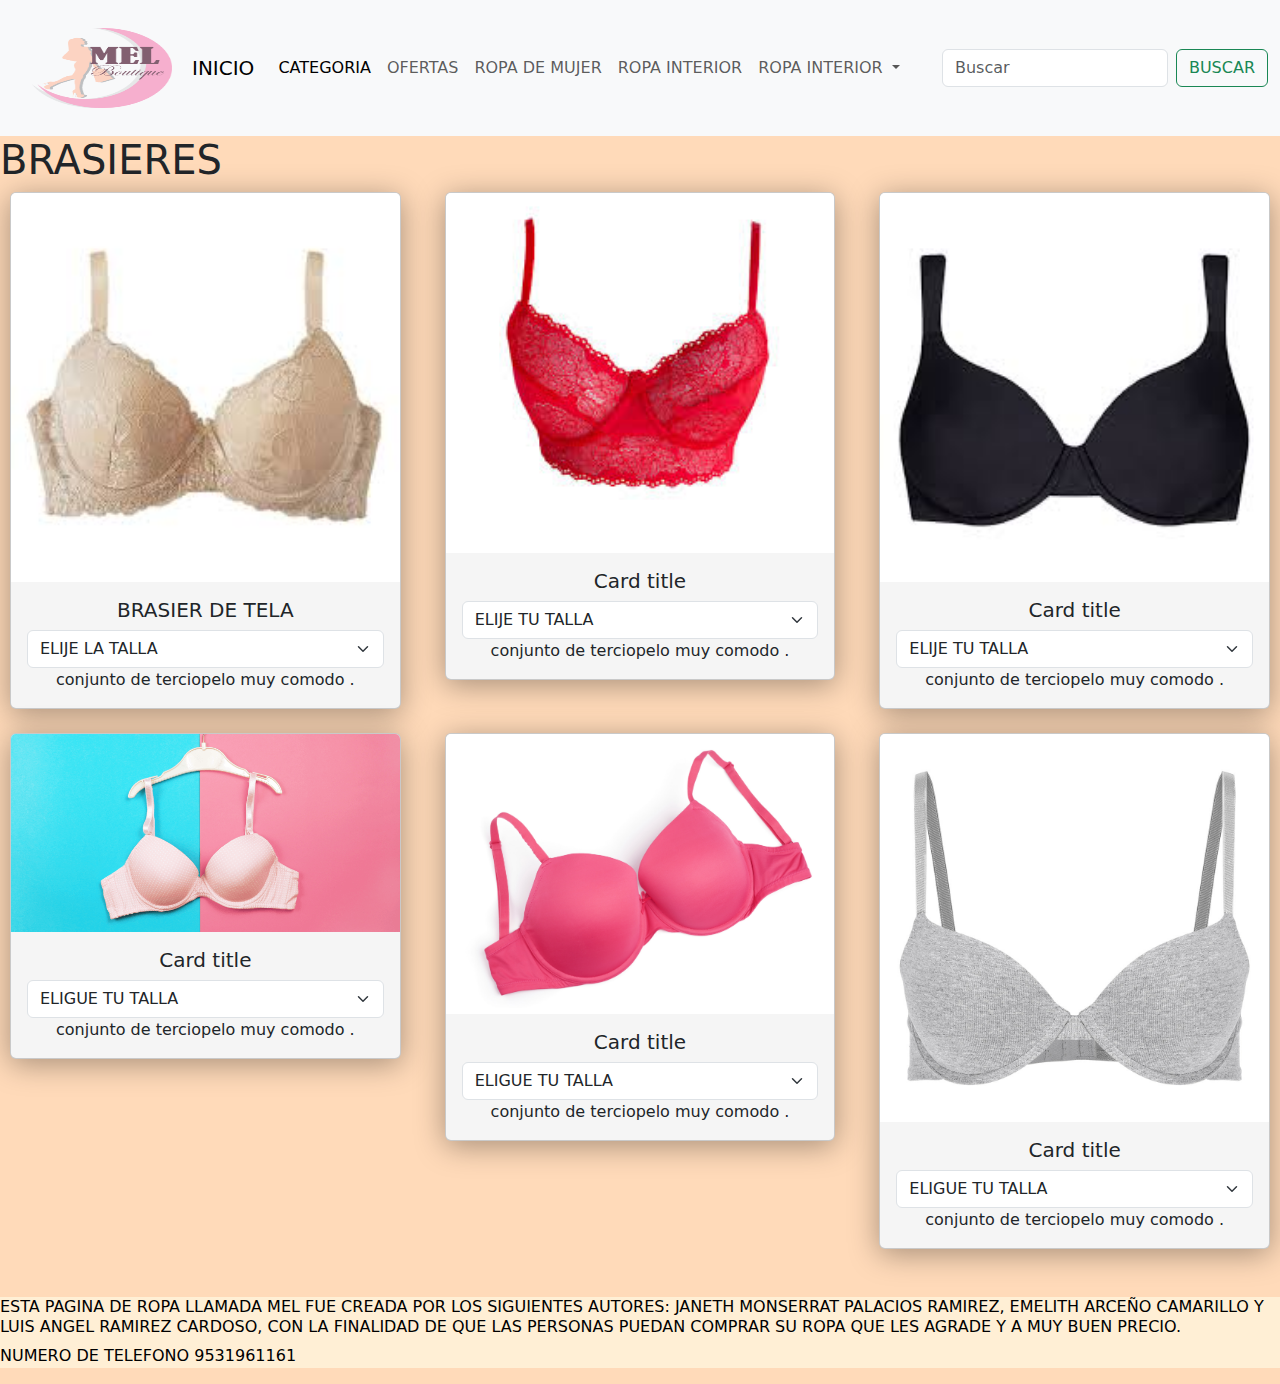
<file: menu/BRASIERES.HTML>
<!DOCTYPE html>
<html>
<head>

  <link rel="stylesheet" type="text/css" href="../css/bootstrap.min.css">
    <link rel="stylesheet" type="text/css" href="../css/estilo.css">

  <meta charset="utf-8">
  <meta name="viewport" content="width=device-width, initial-scale=1">
  <title>proyecto tienda de ropa mujer</title>

</head>
<body style="background-color: peachpuff ;"data-bs-theme="linght">
  <nav class="navbar navbar-expand-lg bg-body-tertiary">
  <div class="container-fluid">
     <img class="logo" src="../imagenes/logo.png">
    <a class="navbar-brand" href="../index.html">INICIO</a>
    <button class="navbar-toggler" type="button" data-bs-toggle="collapse" data-bs-target="#navbarSupportedContent" aria-controls="navbarSupportedContent" aria-expanded="false" aria-label="Toggle navigation">
      <span class="navbar-toggler-icon"></span>
    </button>
    <div class="collapse navbar-collapse" id="navbarSupportedContent">
      <ul class="navbar-nav me-auto mb-2 mb-lg-0">
        <li class="nav-item">
          
         <a class="nav-link active" aria-current="page" href="../menu/categoria.html">CATEGORIA</a>
        </li>
        <li class="nav-item">

          <a class="nav-link" href="../menu/ofertas.html">OFERTAS</a>
        </li>
        <li class="nav-item">
          <a class="nav-link" href="../menu/ropa de mujer.html">ROPA DE MUJER</a>
        </li>
        <li class="nav-item dropdown">
           </li>
        <li class="nav-item">
          <a class="nav-link" href="../menu/ropa interior.html">ROPA INTERIOR</a>
        <li class="nav-item dropdown">
          <a class="nav-link dropdown-toggle" href="menu/BRASIERES" role="button" data-bs-toggle="dropdown" aria-expanded="false">
         ROPA INTERIOR

          </a>
          <ul class="dropdown-menu">
            <li><a class="dropdown-item" href="menu/BRASIERES.html">BRASIERES</a></li>
            <li><a class="dropdown-item" href="menu/ropa-interior.html">CALZONES</a></li>
            <li><hr class="dropdown-divider"></li>
           
          </ul>
        </li>

          <a class="nav-link disabled" aria-disabled="true"></a>
        </li>
      </ul>
      <form class="d-flex" role="Buscar">
        <input class="form-control me-2" type="Buscar" placeholder="Buscar" aria-label="Buscar"/>
        <button class="btn btn-outline-success" type="submit">BUSCAR</button>
      </form>
    </div>
  </div>
</nav>
        

          <a class="nav-link disabled" aria-disabled="true"></a>
        </li>
      </ul>
         </div>
  </div>

  <h1>BRASIERES</h1>

</nav>
<!------------inicio de las imagenes de card------>
<div class="row row-cols-1 row-cols-md-3 g-4">
  <div class="col">
    <div class="card">
      <img src="../imagenes/D.jpg" class="card-img-top" alt="...">
      <div class="card-body">
        <h5 class="card-title">BRASIER DE TELA</h5>
       <select class="form-select" aria-label="Default select example">
  <option selected>ELIJE LA TALLA</option>
  <option value="1">COPA A</option>
  <option value="2">COPA B</option>
  <option value="3">COPA C</option>
</select>
<p class="card-text">conjunto de terciopelo muy comodo .</p>
      </div>
    </div>
  </div>
  <div class="col">
    <div class="card">
      <img src="../imagenes/E.jpg" class="card-img-top" alt="...">
      <div class="card-body">
        <h5 class="card-title">Card title</h5>
        <select class="form-select" aria-label="Default select example">
  <option selected>ELIJE TU TALLA</option>
  <option value="1">NUMERO 34</option>
  <option value="2">NUMERO 36</option>
  <option value="3">NUMERO 38</option>
</select>
<p class="card-text">conjunto de terciopelo muy comodo .</p>
      </div>
    </div>
  </div>
  <div class="col">
    <div class="card">
      <img src="../imagenes/J.jpg" class="card-img-top" alt="...">
      <div class="card-body">
        <h5 class="card-title">Card title</h5>
       <select class="form-select" aria-label="Default select example">
  <option selected>ELIJE TU TALLA</option>
  <option value="1">NUMERO 34</option>
  <option value="2">NUMERO 36</option>
  <option value="3">NUMERO 38</option>
</select>
<p class="card-text">conjunto de terciopelo muy comodo .</p>
      </div>
    </div>
  </div>
  <div class="col">
    <div class="card">
      <img src="../imagenes/70.png" class="card-img-top" alt="...">
      <div class="card-body">
        <h5 class="card-title">Card title</h5>
        <select class="form-select" aria-label="Default select example">
  <option selected>ELIGUE TU TALLA</option>
  <option value="1">NUMERO 34</option>
  <option value="2">NUMERO 36</option>
  <option value="3">NUMERO 38</option>
</select>
<p class="card-text">conjunto de terciopelo muy comodo .</p>
      </div>
    </div>
  </div>
  <div class="col">
    <div class="card">
      <img src="../imagenes/68.jpg" class="card-img-top" alt="...">
      <div class="card-body">
        <h5 class="card-title">Card title</h5>
        <select class="form-select" aria-label="Default select example">
  <option selected>ELIGUE TU TALLA</option>
  <option value="1">NUMERO 34</option>
  <option value="2">NUMERO 36</option>
  <option value="3">NUMERO 38</option>
</select>
<p class="card-text">conjunto de terciopelo muy comodo .</p>
      </div>
    </div>
  </div>
  <div class="col">
    <div class="card">
      <img src="../imagenes/67.jpg" class="card-img-top" alt="...">
      <div class="card-body">
        <h5 class="card-title">Card title</h5>
        <select class="form-select" aria-label="Default select example">
  <option selected>ELIGUE TU TALLA</option>
  <option value="1">NUMERO 34</option>
  <option value="2">NUMERO 36</option>
  <option value="3">NUMERO 38</option>
</select>
<p class="card-text">conjunto de terciopelo muy comodo .</p>
      </div>
    </div>
    <br></br>
  </div>
</div>

<!---------termiado primer ilera------>



<footer class="pie">
  <h4 class="textopie">ESTA PAGINA DE ROPA LLAMADA MEL FUE CREADA POR LOS SIGUIENTES AUTORES: JANETH MONSERRAT PALACIOS RAMIREZ, EMELITH ARCEÑO CAMARILLO Y LUIS ANGEL RAMIREZ CARDOSO, CON LA FINALIDAD DE QUE LAS PERSONAS PUEDAN COMPRAR SU ROPA QUE LES AGRADE Y A MUY BUEN PRECIO.</h4>
  <p class="color">NUMERO DE TELEFONO 9531961161</p>
 
</footer>
<script src="../js/bootstrap.bundle.min.js"></script>

  </div>
</body>
</html>
</body>
</html>
</file>
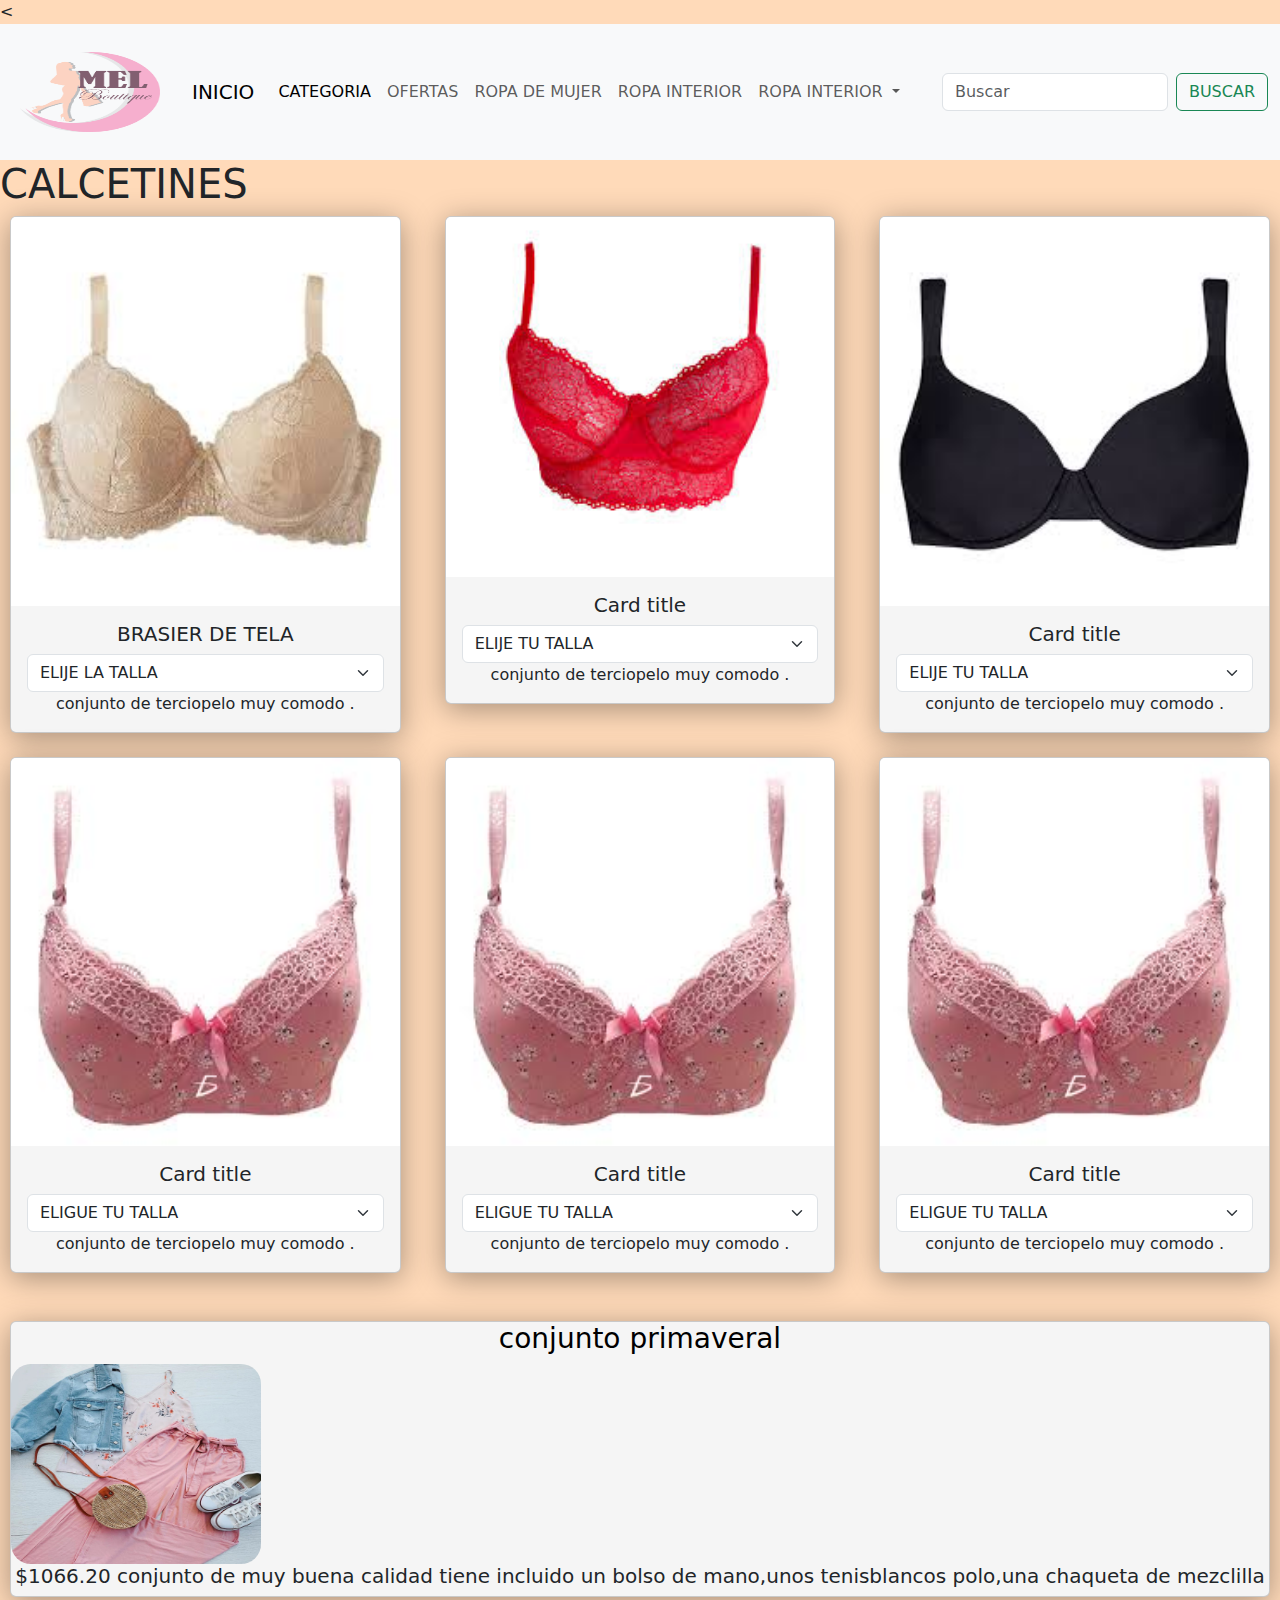
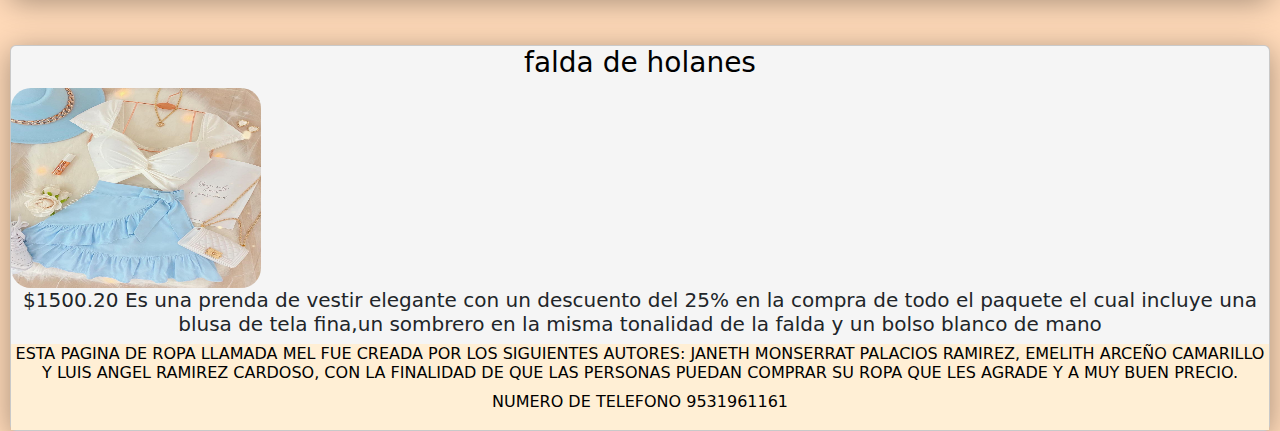
<file: menu/calsetas.html>
<!DOCTYPE html>
<html>
<head>

  <link rel="stylesheet" type="text/css" href="../css/bootstrap.min.css">
    <link rel="stylesheet" type="text/css" href="../css/estilo.css">

  <meta charset="utf-8">
  <meta name="viewport" content="width=device-width, initial-scale=1">
  <title>proyecto tienda de ropa mujer</title>

</head>
<body style="background-color: peachpuff ;"data-bs-theme="linght">
  <
  <nav class="navbar navbar-expand-lg bg-body-tertiary">

     <div>
    <img class="logo" src="../imagenes/logo.png">
  </div>
  <div class="container-fluid">
    <a class="navbar-brand" href="../index.html">INICIO</a>
    <button class="navbar-toggler" type="button" data-bs-toggle="collapse" data-bs-target="#navbarSupportedContent" aria-controls="navbarSupportedContent" aria-expanded="false" aria-label="Toggle navigation">
      <span class="navbar-toggler-icon"></span>
    </button>
    <div class="collapse navbar-collapse" id="navbarSupportedContent">
      <ul class="navbar-nav me-auto mb-2 mb-lg-0">
        <li class="nav-item">
          
         <a class="nav-link active" aria-current="page" href="../menu/categoria.html">CATEGORIA</a>
        </li>
        <li class="nav-item">

          <a class="nav-link" href="../menu/ofertas.html">OFERTAS</a>
        </li>
        <li class="nav-item">
          <a class="nav-link" href="../menu/ropa de mujer.html">ROPA DE MUJER</a>
        </li>
        <li class="nav-item dropdown">
           </li>
        <li class="nav-item">
          <a class="nav-link" href="../menu/ropa interior.html">ROPA INTERIOR</a>
         <li class="nav-item dropdown">
          <a class="nav-link dropdown-toggle" href="menu/BRASIERES" role="button" data-bs-toggle="dropdown" aria-expanded="false">
         ROPA INTERIOR

          </a>
          <ul class="dropdown-menu">
            <li><a class="dropdown-item" href="menu/BRASIERES.html">BRASIERES</a></li>
            <li><a class="dropdown-item" href="menu/ropa-interior.html">CALZONES</a></li>
            <li><hr class="dropdown-divider"></li>
            <li><a class="dropdown-item" href="menu/calcetines.html">CALCETINES</a></li>
          </ul>
        </li>
        

          <a class="nav-link disabled" aria-disabled="true"></a>
        </li>
      </ul>
      <form class="d-flex" role="Buscar">
        <input class="form-control me-2" type="Buscar" placeholder="Buscar" aria-label="Buscar"/>
        <button class="btn btn-outline-success" type="submit">BUSCAR</button>
      </form>
    </div>
  </div>
</nav>
        

          <a class="nav-link disabled" aria-disabled="true"></a>
        </li>
      </ul>
         </div>
  </div>

  <h1>CALCETINES</h1>

</nav>
<!------------inicio de las imagenes de card------>
<div class="row row-cols-1 row-cols-md-3 g-4">
  <div class="col">
    <div class="card">
      <img src="../imagenes/D.jpg" class="card-img-top" alt="...">
      <div class="card-body">
        <h5 class="card-title">BRASIER DE TELA</h5>
       <select class="form-select" aria-label="Default select example">
  <option selected>ELIJE LA TALLA</option>
  <option value="1">COPA A</option>
  <option value="2">COPA B</option>
  <option value="3">COPA C</option>
</select>
<p class="card-text">conjunto de terciopelo muy comodo .</p>
      </div>
    </div>
  </div>
  <div class="col">
    <div class="card">
      <img src="../imagenes/E.jpg" class="card-img-top" alt="...">
      <div class="card-body">
        <h5 class="card-title">Card title</h5>
        <select class="form-select" aria-label="Default select example">
  <option selected>ELIJE TU TALLA</option>
  <option value="1">NUMERO 34</option>
  <option value="2">NUMERO 36</option>
  <option value="3">NUMERO 38</option>
</select>
<p class="card-text">conjunto de terciopelo muy comodo .</p>
      </div>
    </div>
  </div>
  <div class="col">
    <div class="card">
      <img src="../imagenes/J.jpg" class="card-img-top" alt="...">
      <div class="card-body">
        <h5 class="card-title">Card title</h5>
       <select class="form-select" aria-label="Default select example">
  <option selected>ELIJE TU TALLA</option>
  <option value="1">NUMERO 34</option>
  <option value="2">NUMERO 36</option>
  <option value="3">NUMERO 38</option>
</select>
<p class="card-text">conjunto de terciopelo muy comodo .</p>
      </div>
    </div>
  </div>
  <div class="col">
    <div class="card">
      <img src="../imagenes/B.jpg" class="card-img-top" alt="...">
      <div class="card-body">
        <h5 class="card-title">Card title</h5>
        <select class="form-select" aria-label="Default select example">
  <option selected>ELIGUE TU TALLA</option>
  <option value="1">NUMERO 34</option>
  <option value="2">NUMERO 36</option>
  <option value="3">NUMERO 38</option>
</select>
<p class="card-text">conjunto de terciopelo muy comodo .</p>
      </div>
    </div>
  </div>
  <div class="col">
    <div class="card">
      <img src="../imagenes/B.jpg" class="card-img-top" alt="...">
      <div class="card-body">
        <h5 class="card-title">Card title</h5>
        <select class="form-select" aria-label="Default select example">
  <option selected>ELIGUE TU TALLA</option>
  <option value="1">NUMERO 34</option>
  <option value="2">NUMERO 36</option>
  <option value="3">NUMERO 38</option>
</select>
<p class="card-text">conjunto de terciopelo muy comodo .</p>
      </div>
    </div>
  </div>
  <div class="col">
    <div class="card">
      <img src="../imagenes/B.jpg" class="card-img-top" alt="...">
      <div class="card-body">
        <h5 class="card-title">Card title</h5>
        <select class="form-select" aria-label="Default select example">
  <option selected>ELIGUE TU TALLA</option>
  <option value="1">NUMERO 34</option>
  <option value="2">NUMERO 36</option>
  <option value="3">NUMERO 38</option>
</select>
<p class="card-text">conjunto de terciopelo muy comodo .</p>
      </div>
    </div>
    <br></br>
  </div>
</div>

<!---------termiado primer ilera------>


<div class="card">
  <h3 class="color">conjunto primaveral</h3>
  <img class="imagen" src="../imagenes/2.jpg"> 
<h5>$1066.20 
conjunto de muy buena calidad tiene incluido un bolso de mano,unos tenisblancos polo,una chaqueta de mezclilla </h5>


  </div>

   <br></br>

<div class="card">
  <h3 class="color">falda de holanes</h3>
  <img class="imagen" src="../imagenes/14.jpg"> 
<h5>$1500.20 Es una prenda de vestir elegante con un descuento del 25% en la compra de todo el paquete el cual incluye una blusa de tela fina,un sombrero en la misma tonalidad de la falda y un bolso blanco de mano  </h5>

<footer class="pie">
  <h4 class="textopie">ESTA PAGINA DE ROPA LLAMADA MEL FUE CREADA POR LOS SIGUIENTES AUTORES: JANETH MONSERRAT PALACIOS RAMIREZ, EMELITH ARCEÑO CAMARILLO Y LUIS ANGEL RAMIREZ CARDOSO, CON LA FINALIDAD DE QUE LAS PERSONAS PUEDAN COMPRAR SU ROPA QUE LES AGRADE Y A MUY BUEN PRECIO.</h4>
  <p class="color">NUMERO DE TELEFONO 9531961161</p>
 
</footer>
<script src="../js/bootstrap.bundle.min.js"></script>

  </div>
</body>
</html>
</body>
</html>
</file>
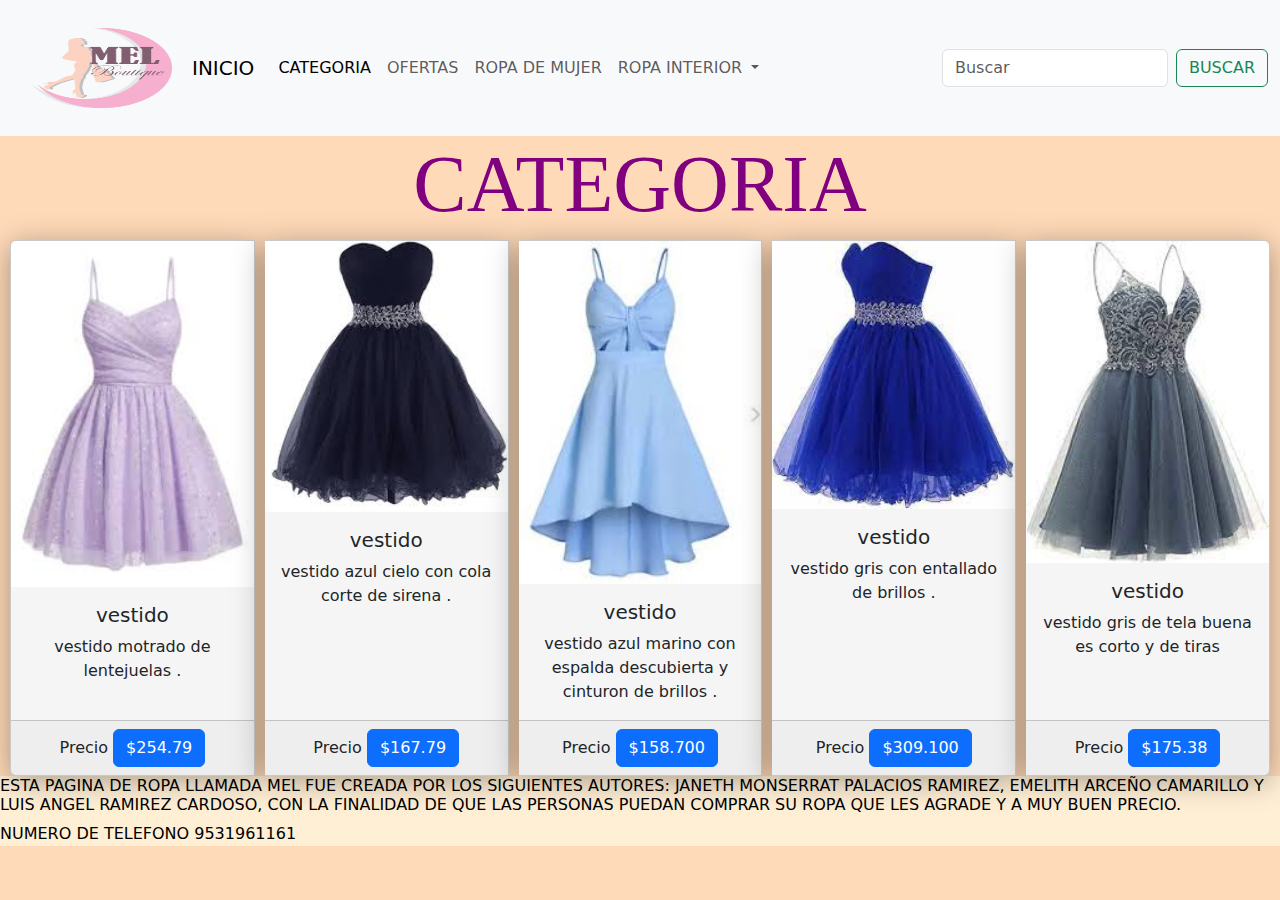
<file: menu/categoria.html>
<!DOCTYPE html>
<html>
<head>


  <link rel="stylesheet" type="text/css" href="../css/bootstrap.min.css">
    <link rel="stylesheet" type="text/css" href="../css/estilo.css">

  <meta charset="utf-8">
  <meta name="viewport" content="width=device-width, initial-scale=1">
 <title></title>
</head>
<body style="background-color: peachpuff ;"data-bs-theme="linght">
  <nav class="navbar navbar-expand-lg bg-body-tertiary">
  <div class="container-fluid">
<div>
    <img class="logo" src="../imagenes/logo.png">
  </div>
    <a class="navbar-brand" href="../index.html">INICIO</a>
    <button class="navbar-toggler" type="button" data-bs-toggle="collapse" data-bs-target="#navbarSupportedContent" aria-controls="navbarSupportedContent" aria-expanded="false" aria-label="Toggle navigation">
      <span class="navbar-toggler-icon"></span>
    </button>
    <div class="collapse navbar-collapse" id="navbarSupportedContent">
      <ul class="navbar-nav me-auto mb-2 mb-lg-0">
        <li class="nav-item">
          
          <a class="nav-link active" aria-current="page" href="../menu/categoria.html">CATEGORIA</a>
        </li>
        <li class="nav-item">

          <a class="nav-link" href="../menu/ofertas.html">OFERTAS</a>
        </li>
        <li class="nav-item">
          <a class="nav-link" href="../menu/ropa de mujer.html">ROPA DE MUJER</a>
        </li>
        
<li class="nav-item dropdown">
          <a class="nav-link dropdown-toggle" href="#" role="button" data-bs-toggle="dropdown" aria-expanded="false">
         ROPA INTERIOR

          </a>
          <ul class="dropdown-menu">
            <li><a class="dropdown-item" href="menu/BRASIERES.html">BRASIERES</a></li>
            <li><a class="dropdown-item" href="menu/ropa-interior.html">CALZONES</a></li>
            <li><hr class="dropdown-divider"></li>
          
          </ul>
        </li>

        

          <a class="nav-link disabled" aria-disabled="true"></a>
        </li>
      </ul>
      <form class="d-flex" role="Buscar">
        <input class="form-control me-2" type="Buscar" placeholder="Buscar" aria-label="Buscar"/>
        <button class="btn btn-outline-success" type="submit">BUSCAR</button>
      </form>
    </div>
  </div>
</nav>

<!---------- empiezo del nav------->
<h1 class="titulocategoria">CATEGORIA</h1>
<div class="card-group">
  <div class="card">
    <img src="../imagenes/21.jpg" class="card-img-top" alt="...">
    <div class="card-body">
      <h5 class="card-title">vestido</h5>
      <p class="card-text">vestido motrado de lentejuelas .</p>

    </div>
    <div class="card-footer">
      <p class="card-text">Precio
        <a href="#" class="btn btn-primary">$254.79</a></p>
      
    </div>
  </div>
  <div class="card">
    <img src="../imagenes/22.jpg" class="card-img-top" alt="...">
    <div class="card-body">
      <h5 class="card-title">vestido</h5>
      <p class="card-text">vestido azul cielo con cola corte de sirena .</p>
    </div>
    <div class="card-footer">
      <p class="card-text">Precio
      <a href="#" class="btn btn-primary">$167.79</a></p>
    </div>
  </div>
  <div class="card">
    <img src="../imagenes/23.jpg" class="card-img-top" alt="...">
    <div class="card-body">
      <h5 class="card-title">vestido</h5>
      <p class="card-text">vestido azul marino con espalda descubierta y cinturon de brillos .</p>
    </div>
    <div class="card-footer">
      <p class="card-text">Precio
      <a href="#" class="btn btn-primary">$158.700</a></p>
    </div>
  </div>
  <div class="card">
    <img src="../imagenes/24.jpg" class="card-img-top" alt="...">
    <div class="card-body">
      <h5 class="card-title">vestido</h5>
      <p class="card-text">vestido gris con entallado de brillos .</p>
    </div>
    <div class="card-footer">
      <p class="card-text">Precio
      <a href="#" class="btn btn-primary">$309.100</a></p>

    </div>
  </div>

  <div class="card">
    <img src="../imagenes/25.jpg" class="card-img-top" alt="...">
    <div class="card-body">
      <h5 class="card-title">vestido</h5>
      <p class="card-text">vestido gris de tela buena es corto y de tiras</p>
    </div>
    <div class="card-footer">
      <p class="card-text">Precio
      <a href="#" class="btn btn-primary">$175.38</a></p>
      
    </div>
  </div>

</div>


<!----------FIN1----------->


<footer class="pie">
  <h4 class="textopie">ESTA PAGINA DE ROPA LLAMADA MEL FUE CREADA POR LOS SIGUIENTES AUTORES: JANETH MONSERRAT PALACIOS RAMIREZ, EMELITH ARCEÑO CAMARILLO Y LUIS ANGEL RAMIREZ CARDOSO, CON LA FINALIDAD DE QUE LAS PERSONAS PUEDAN COMPRAR SU ROPA QUE LES AGRADE Y A MUY BUEN PRECIO.</h4>
  <p class="color">NUMERO DE TELEFONO 9531961161</p>

   
</footer>


<script src="../js/bootstrap.bundle.min.js"></script>
</body>
</html>
</file>
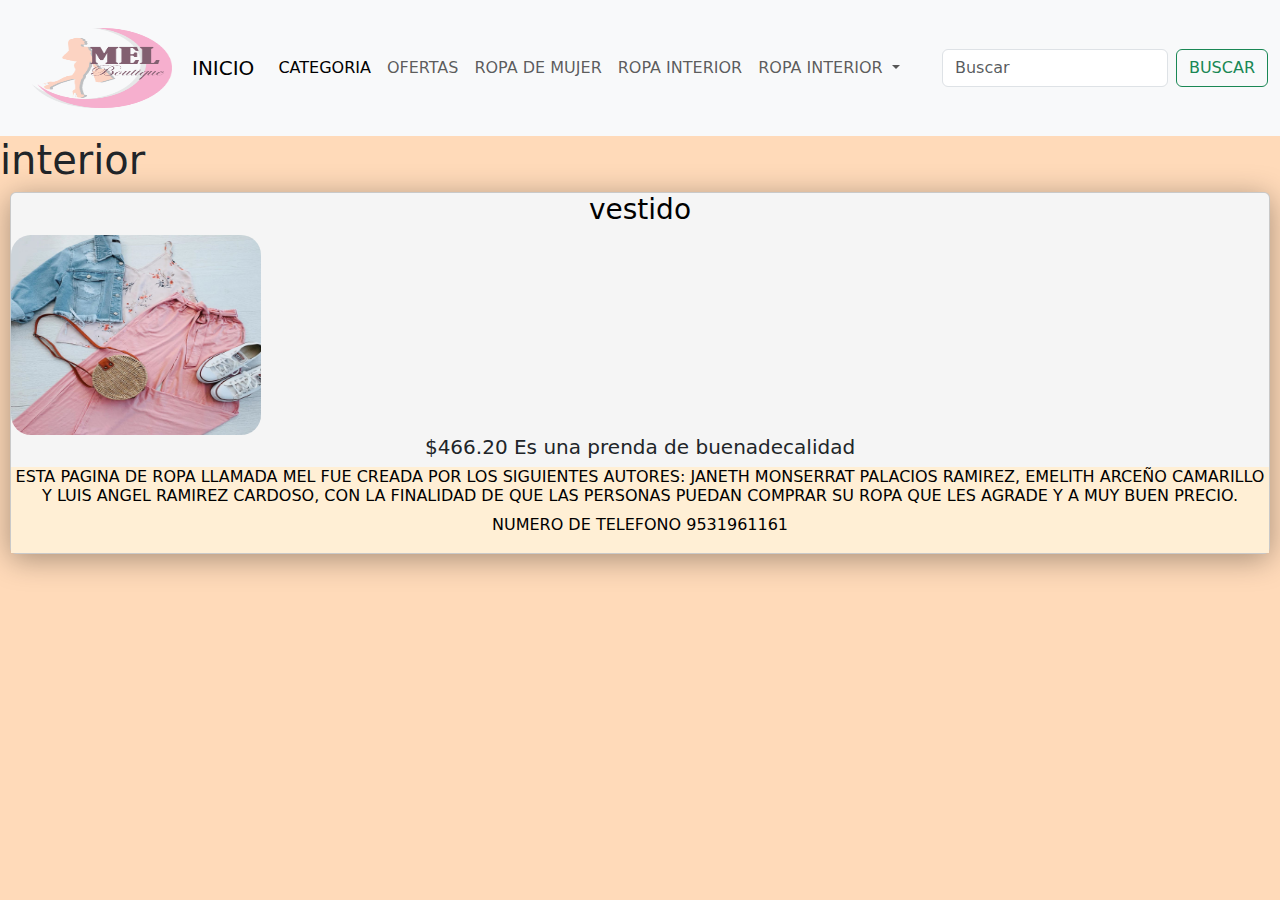
<file: menu/LENCERIA.HTML>
<!DOCTYPE html>
<html>
<head>

  <link rel="stylesheet" type="text/css" href="../css/bootstrap.min.css">
    <link rel="stylesheet" type="text/css" href="../css/estilo.css">

  <meta charset="utf-8">
  <meta name="viewport" content="width=device-width, initial-scale=1">
  <title></title>
</head>
<body style="background-color: peachpuff ;"data-bs-theme="linght">
  <nav class="navbar navbar-expand-lg bg-body-tertiary">
  <div class="container-fluid">
     <div>
    <img class="logo" src="../imagenes/logo.png">
  </div>
    <a class="navbar-brand" href="../index.html">INICIO</a>
    <button class="navbar-toggler" type="button" data-bs-toggle="collapse" data-bs-target="#navbarSupportedContent" aria-controls="navbarSupportedContent" aria-expanded="false" aria-label="Toggle navigation">
      <span class="navbar-toggler-icon"></span>
    </button>
    <div class="collapse navbar-collapse" id="navbarSupportedContent">
      <ul class="navbar-nav me-auto mb-2 mb-lg-0">
        <li class="nav-item">
          
          <a class="nav-link active" aria-current="page" href="../menu/categoria.html">CATEGORIA</a>
        </li>
        <li class="nav-item">

          <a class="nav-link" href="../menu/ofertas.html">OFERTAS</a>
        </li>
        <li class="nav-item">
          <a class="nav-link" href="../menu/ropa de mujer.html">ROPA DE MUJER</a>
        </li>
        <li class="nav-item dropdown">
           </li>
         <li class="nav-item">
          <a class="nav-link" href="menu/ropa interior.html">ROPA INTERIOR</a>
        </li>
        <li class="nav-item dropdown">
          <a class="nav-link dropdown-toggle" href="menu/BRASIERES" role="button" data-bs-toggle="dropdown" aria-expanded="false">
         ROPA INTERIOR

          </a>
          <ul class="dropdown-menu">
            <li><a class="dropdown-item" href="menu/BRASIERES.html">BRASIERES</a></li>
            <li><a class="dropdown-item" href="menu/ropa-interior.html">CALZONES</a></li>
            <li><hr class="dropdown-divider"></li>
            
          </ul>
        </li>
        

          <a class="nav-link disabled" aria-disabled="true"></a>
        </li>
      </ul>
      <form class="d-flex" role="Buscar">
        <input class="form-control me-2" type="Buscar" placeholder="Buscar" aria-label="Buscar"/>
        <button class="btn btn-outline-success" type="submit">BUSCAR</button>
      </form>
    </div>
  </div>
</nav>
        

          <a class="nav-link disabled" aria-disabled="true"></a>
        </li>
      </ul>
         </div>
  </div>

  
</nav>



<h1>interior</h1>
<div class="card">
  <h3 class="color">vestido</h3>
  <img class="imagen" src="../imagenes/2.jpg"> 
<h5>$466.20 Es una prenda de buenadecalidad  </h5>
<footer class="pie">
  <h4 class="textopie">ESTA PAGINA DE ROPA LLAMADA MEL FUE CREADA POR LOS SIGUIENTES AUTORES: JANETH MONSERRAT PALACIOS RAMIREZ, EMELITH ARCEÑO CAMARILLO Y LUIS ANGEL RAMIREZ CARDOSO, CON LA FINALIDAD DE QUE LAS PERSONAS PUEDAN COMPRAR SU ROPA QUE LES AGRADE Y A MUY BUEN PRECIO.</h4>
  <p class="color">NUMERO DE TELEFONO 9531961161</p>

   
</footer>

  </div>
</body>
</html>
</body>
</html>
</file>
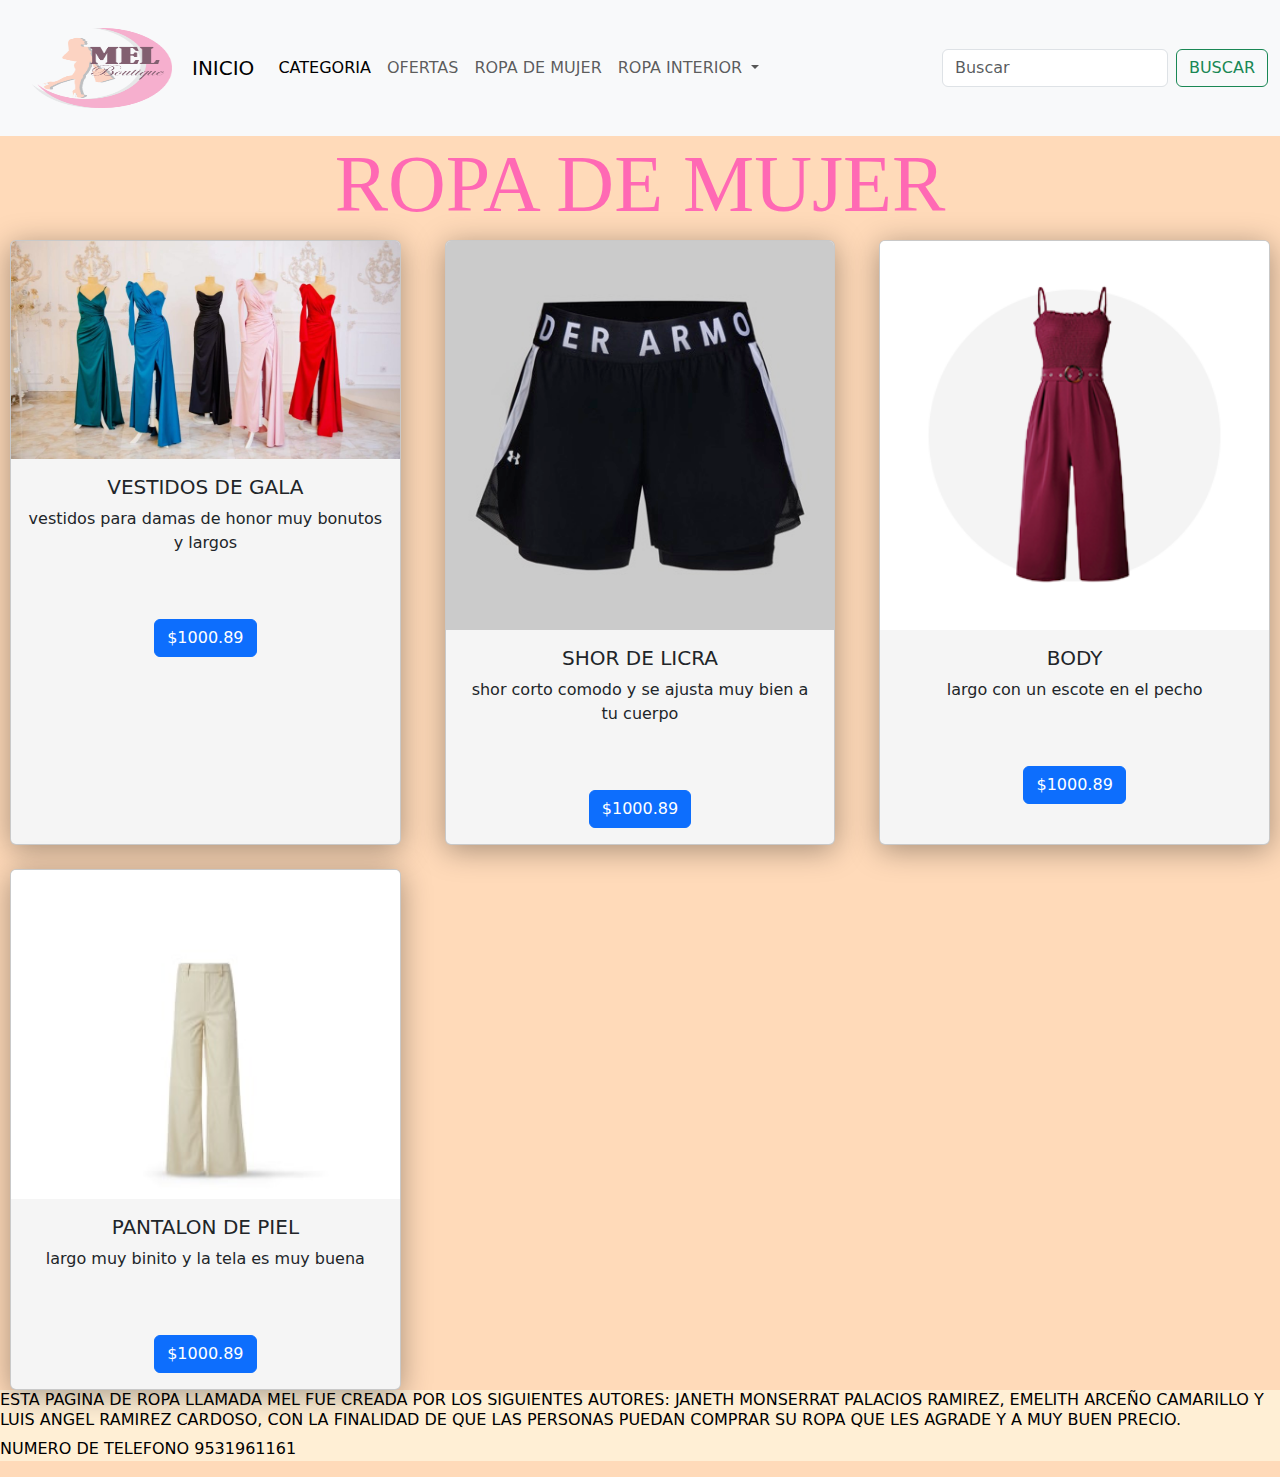
<file: menu/ropa de mujer.html>
<!DOCTYPE html>
<html>
<head>

  <link rel="stylesheet" type="text/css" href="../css/bootstrap.min.css">
    <link rel="stylesheet" type="text/css" href="../css/estilo.css">

  <meta charset="utf-8">
  <meta name="viewport" content="width=device-width, initial-scale=1">
  <title>proyecto tienda de ropa mujer</title>

</head>
<body style="background-color: peachpuff ;"data-bs-theme="linght">

  <nav class="navbar navbar-expand-lg bg-body-tertiary">
  <div class="container-fluid">
<div>
    <img class="logo" src="../imagenes/logo.png">
  </div>
    <a class="navbar-brand" href="../index.html">INICIO</a>
    <button class="navbar-toggler" type="button" data-bs-toggle="collapse" data-bs-target="#navbarSupportedContent" aria-controls="navbarSupportedContent" aria-expanded="false" aria-label="Toggle navigation">
      <span class="navbar-toggler-icon"></span>
    </button>
    <div class="collapse navbar-collapse" id="navbarSupportedContent">
      <ul class="navbar-nav me-auto mb-2 mb-lg-0">
        <li class="nav-item">
          
          <a class="nav-link active" aria-current="page" href="../menu/categoria.html">CATEGORIA</a>
        </li>
        <li class="nav-item">

          <a class="nav-link" href="../menu/ofertas.html">OFERTAS</a>
        </li>
        <li class="nav-item">
          <a class="nav-link" href="../menu/ropa de mujer.html">ROPA DE MUJER</a>
        </li>
        
<li class="nav-item dropdown">
          <a class="nav-link dropdown-toggle" href="#" role="button" data-bs-toggle="dropdown" aria-expanded="false">
         ROPA INTERIOR

          </a>
          <ul class="dropdown-menu">
            <li><a class="dropdown-item" href="menu/BRASIERES.html">BRASIERES</a></li>
            <li><a class="dropdown-item" href="menu/ropa-interior.html">CALZONES</a></li>
            <li><hr class="dropdown-divider"></li>
          
          </ul>
        </li>

        

          <a class="nav-link disabled" aria-disabled="true"></a>
        </li>
      </ul>
      <form class="d-flex" role="Buscar">
        <input class="form-control me-2" type="Buscar" placeholder="Buscar" aria-label="Buscar"/>
        <button class="btn btn-outline-success" type="submit">BUSCAR</button>
      </form>
    </div>
  </div>
</nav>

          <a class="nav-link disabled" aria-disabled="true"></a>
        </li>
      </ul>
         </div>
  </div>
<h1 class="tituloropa">ROPA DE MUJER</h1>


<div class="row row-cols-1 row-cols-md-3 g-4">
  <div class="col">
    <div class="card h-100">
      <img src="../imagenes/64.jpg" class="card-img-top" alt="...">
      <div class="card-body">
        <h5 class="card-title">VESTIDOS DE GALA</h5>
        <p class="card-text">vestidos para damas de honor muy bonutos y largos</p>
        <br></br>
        <a href="#" class="btn btn-primary">$1000.89</a>
      </div>
    </div>
  </div>
  <div class="col">
    <div class="card h-100">
      <img src="../imagenes/65.jpg" class="card-img-top" alt="...">
      <div class="card-body">
        <h5 class="card-title">SHOR DE LICRA</h5>
        <p class="card-text">shor corto comodo y se ajusta muy bien a tu cuerpo</p>
        <br></br>
        <a href="#" class="btn btn-primary">$1000.89</a>
      </div>
    </div>
  </div>
  <div class="col">
    <div class="card h-100">
      <img src="../imagenes/62.png" class="card-img-top" alt="...">
      <div class="card-body">
        <h5 class="card-title">BODY</h5>
        <p class="card-text">largo con un escote en el pecho </p>
        <br></br>
        <a href="#" class="btn btn-primary">$1000.89</a>
      </div>
    </div>
  </div>
  <div class="col">
    <div class="card h-100">
      <img src="../imagenes/63.jpg" class="card-img-top" alt="...">
      <div class="card-body">
        <h5 class="card-title">PANTALON DE PIEL</h5>
        <p class="card-text">largo muy binito y la tela es muy buena</p>
        <br></br>
        <a href="#" class="btn btn-primary">$1000.89</a>
      </div>
    </div>
  </div>
</div>




<footer class="pie">
  <h4 class="textopie">ESTA PAGINA DE ROPA LLAMADA MEL FUE CREADA POR LOS SIGUIENTES AUTORES: JANETH MONSERRAT PALACIOS RAMIREZ, EMELITH ARCEÑO CAMARILLO Y LUIS ANGEL RAMIREZ CARDOSO, CON LA FINALIDAD DE QUE LAS PERSONAS PUEDAN COMPRAR SU ROPA QUE LES AGRADE Y A MUY BUEN PRECIO.</h4>
  <p class="color">NUMERO DE TELEFONO 9531961161</p>

   
</footer>


  </div>
</body>
</html>
</body>
</html>
</file>
<file: css/estilo.css>
.cuerpocolor{
	color: peachpuff;
}

.container{
	justify-content: center;
	margin: 25px;
	display: flex ;

	
}

.imagen{
width: 250px;
height:200px ;
border-radius: 20px;


}

.imagen1{
width: 500px;
height:200px ;
border-radius: 20px;
align-content: center;
}


.card{
	text-align: center;
	box-shadow: rgba(0, 0, 0, 0.35)0px 5px 30px;
	margin: 0 10px;
	background-color: whitesmoke;
	}

.card2{
	text-align: right;
	box-shadow: rgba(0, 0, 0, 0.35)0px 5px 30px;
	margin: 0 10px;
	background-color: skyblue;
	font-size: 5px;
}

.imagen2{
width: 500px;
height:500px ;
border-radius: 20px;
align-content: center;
}

.container3{
	justify-content: center;
	margin: 50px;
	display: flex ;

}

.card5{
	text-align: center;
	background-color: skyblue;
	align-content: center;

	width: 300px;
	align-content: center;

}
.video{
	width: 800px;
	height: 400px;
	display: block;
	text-align: center;
	margin: auto;
}

.titulo{
	font-size: 20px;
	color: ivory;
	font-family: S;
}

.logo{
width: 140px;
height: 80px;
display: flex;
margin: 20px;
}

.textopie{
	color:black;
	font-size: 16px;
	
}
.textopie2{
	color:blue;
	font-size: 16px;
	
}

.color{
	color:black;
}

.pie{
	color: red;
}
footer{
	background-color:papayawhip;

}
ajustar{
width: 50px;
height:20px ;
border-radius: 10px;
align-content: center;
}
.tituloofertas{
	text-align: center;
	font-size: 80px;
	font-family: calibri;
}
.titulocategoria{
text-align: center;
	font-size: 80px;
	font-family: fantasy;
		color: purple;
}

.tituloropa{
	text-align: center;
	font-size: 80px;
	font-family: fantasy;
		color: hotpink;
}
</file>
